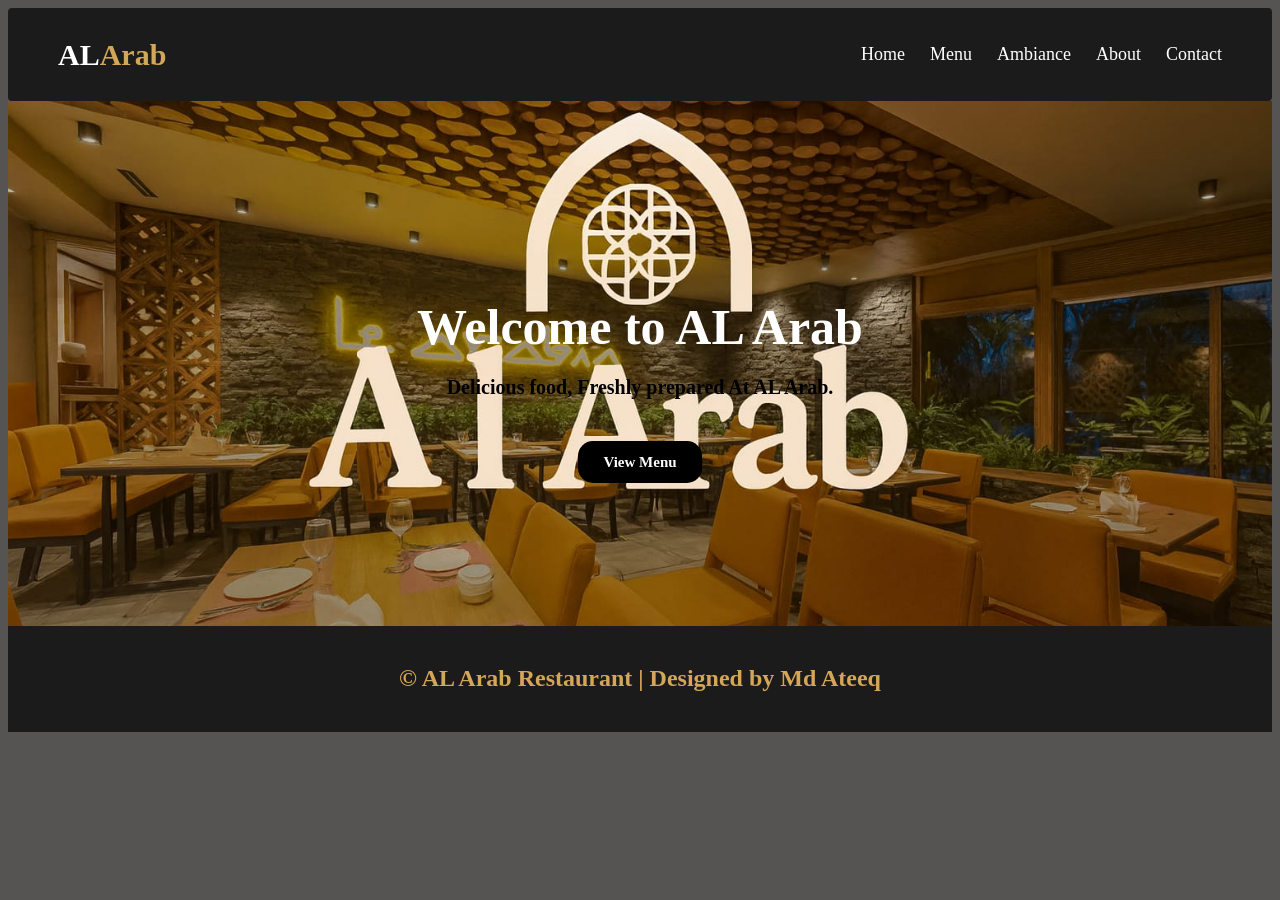
<file: index.html>
<html>
<head>
<title>AL Arab Restaurant</title>
<meta name="viewport" content="width=device-width, initial-scale=1.0">
<link rel="stylesheet" href="assets/css/style.css">
</head>
<body>
<header>
<nav>
<div class="logo">AL<span>Arab</span></div>
<ul class="nav-links">
<li><a href="index.html">Home</a></li>
<li><a href="services.html">Menu</a></li>
<li><a href="gallery.html">Ambiance</a></li>
<li><a href="about.html">About</a></li>
<li><a href="contact.html">Contact</a></li></ul>
</nav>
</header>
<section id="home" class="home">
<h1>Welcome to AL Arab</h1>
<p>Delicious food, Freshly prepared At AL Arab.</p>
<a href="services.html" class="btn">View Menu</a>
</section>
<footer>
<h2>&copy; AL Arab Restaurant | Designed by Md Ateeq</h2>
</footer>
</body>
</html>
</file>
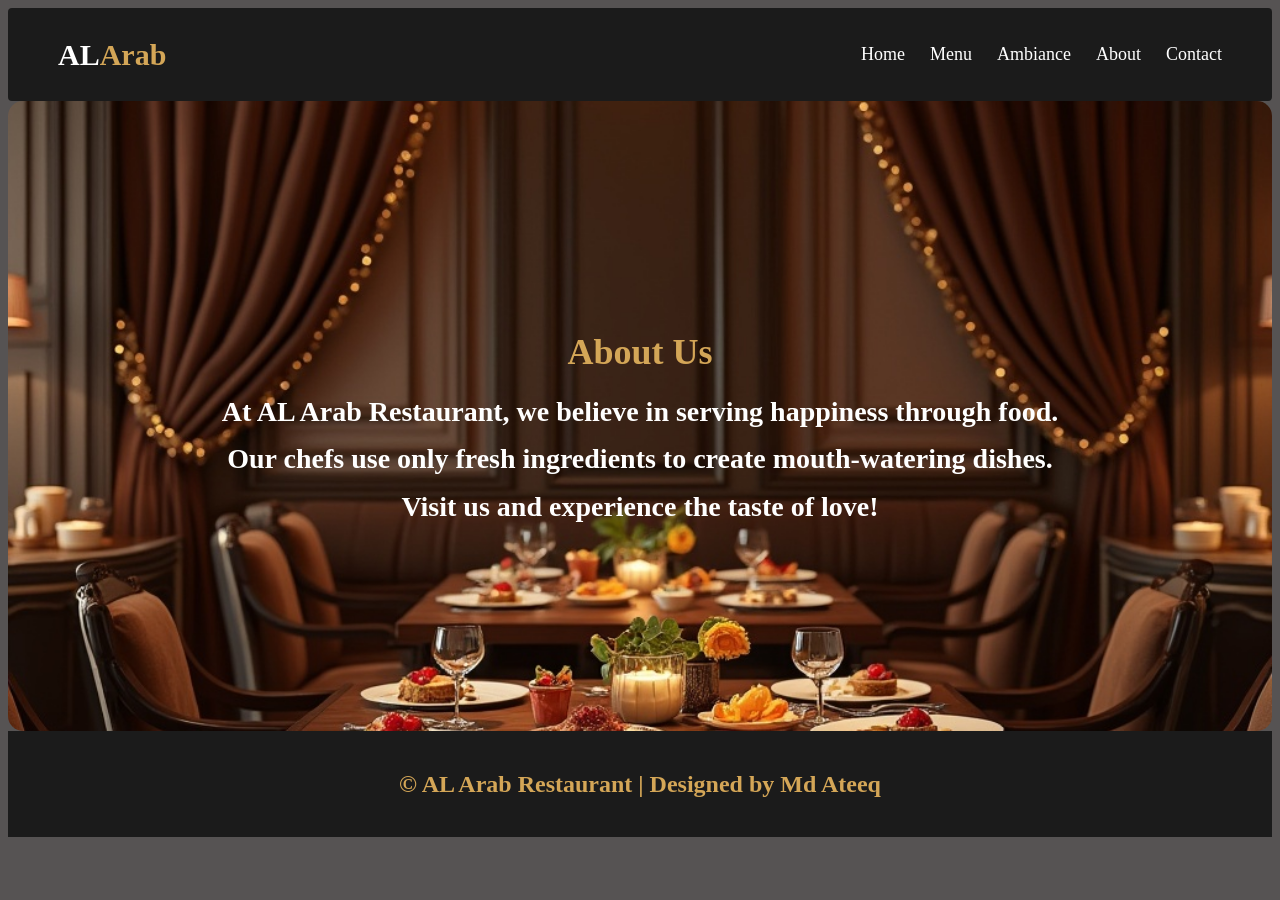
<file: about.html>
<html>
<head>
    <title>AL Arab Restaurant</title>
    <meta name="viewport" content="width=device-width, initial-scale=1.0">
<link rel="stylesheet" href="assets/css/style.css">
</head>
<body>
<header>
<nav>
<div class="logo">AL<span>Arab</span></div>
<ul class="nav-links">
<li><a href="index.html">Home</a></li>
<li><a href="services.html">Menu</a></li>
<li><a href="gallery.html">Ambiance</a></li>
<li><a href="about.html">About</a></li>
<li><a href="contact.html">Contact</a></li></ul>
</ul>
</nav>
</header>
<section id="about" class="about">
<h2>About Us</h2>
<p><b> At AL Arab Restaurant, we believe in serving happiness through food.<br>
        Our chefs use only fresh ingredients to create mouth-watering dishes.<br>
        Visit us and experience the taste of love!
</b></p>
</section>
<footer>
   <h2>&copy; AL Arab Restaurant | Designed by Md Ateeq</h2>
</footer>
</body>
</html>
</file>
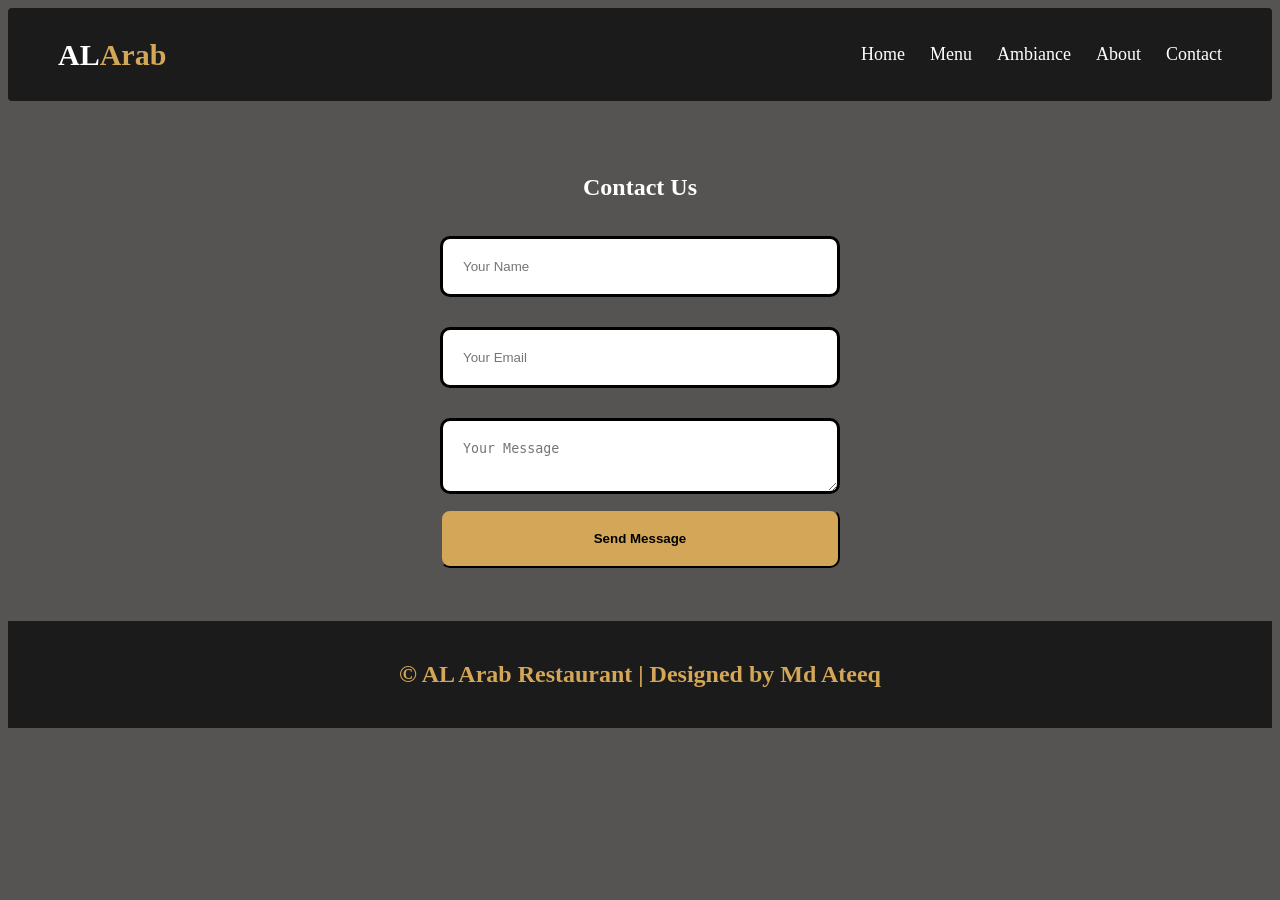
<file: contact.html>
<html>
<head>
<title>AL Arab Restaurant</title>
  <meta name="viewport" content="width=device-width, initial-scale=1.0">
<link rel="stylesheet" href="assets/css/style.css"></head>
<body>
<header>
<nav>
<div class="logo">AL<span>Arab</span></div>
<ul class="nav-links">
<li><a href="index.html">Home</a></li>
<li><a href="services.html">Menu</a></li>
<li><a href="gallery.html">Ambiance</a></li>
<li><a href="about.html">About</a></li>
<li><a href="contact.html">Contact</a></li></ul>
</nav>
</header>
<section id="contact" class="contact">
<h2>Contact Us</h2>
<form>
<input type="text" placeholder="Your Name" required>
<input type="email" placeholder="Your Email" required>
<textarea placeholder="Your Message" required></textarea>
<button type="submit">Send Message</button>
</form>
</section>
<footer>
<h2>&copy; AL Arab Restaurant | Designed by Md Ateeq</h2>
</footer>
</body>
</html>
</file>
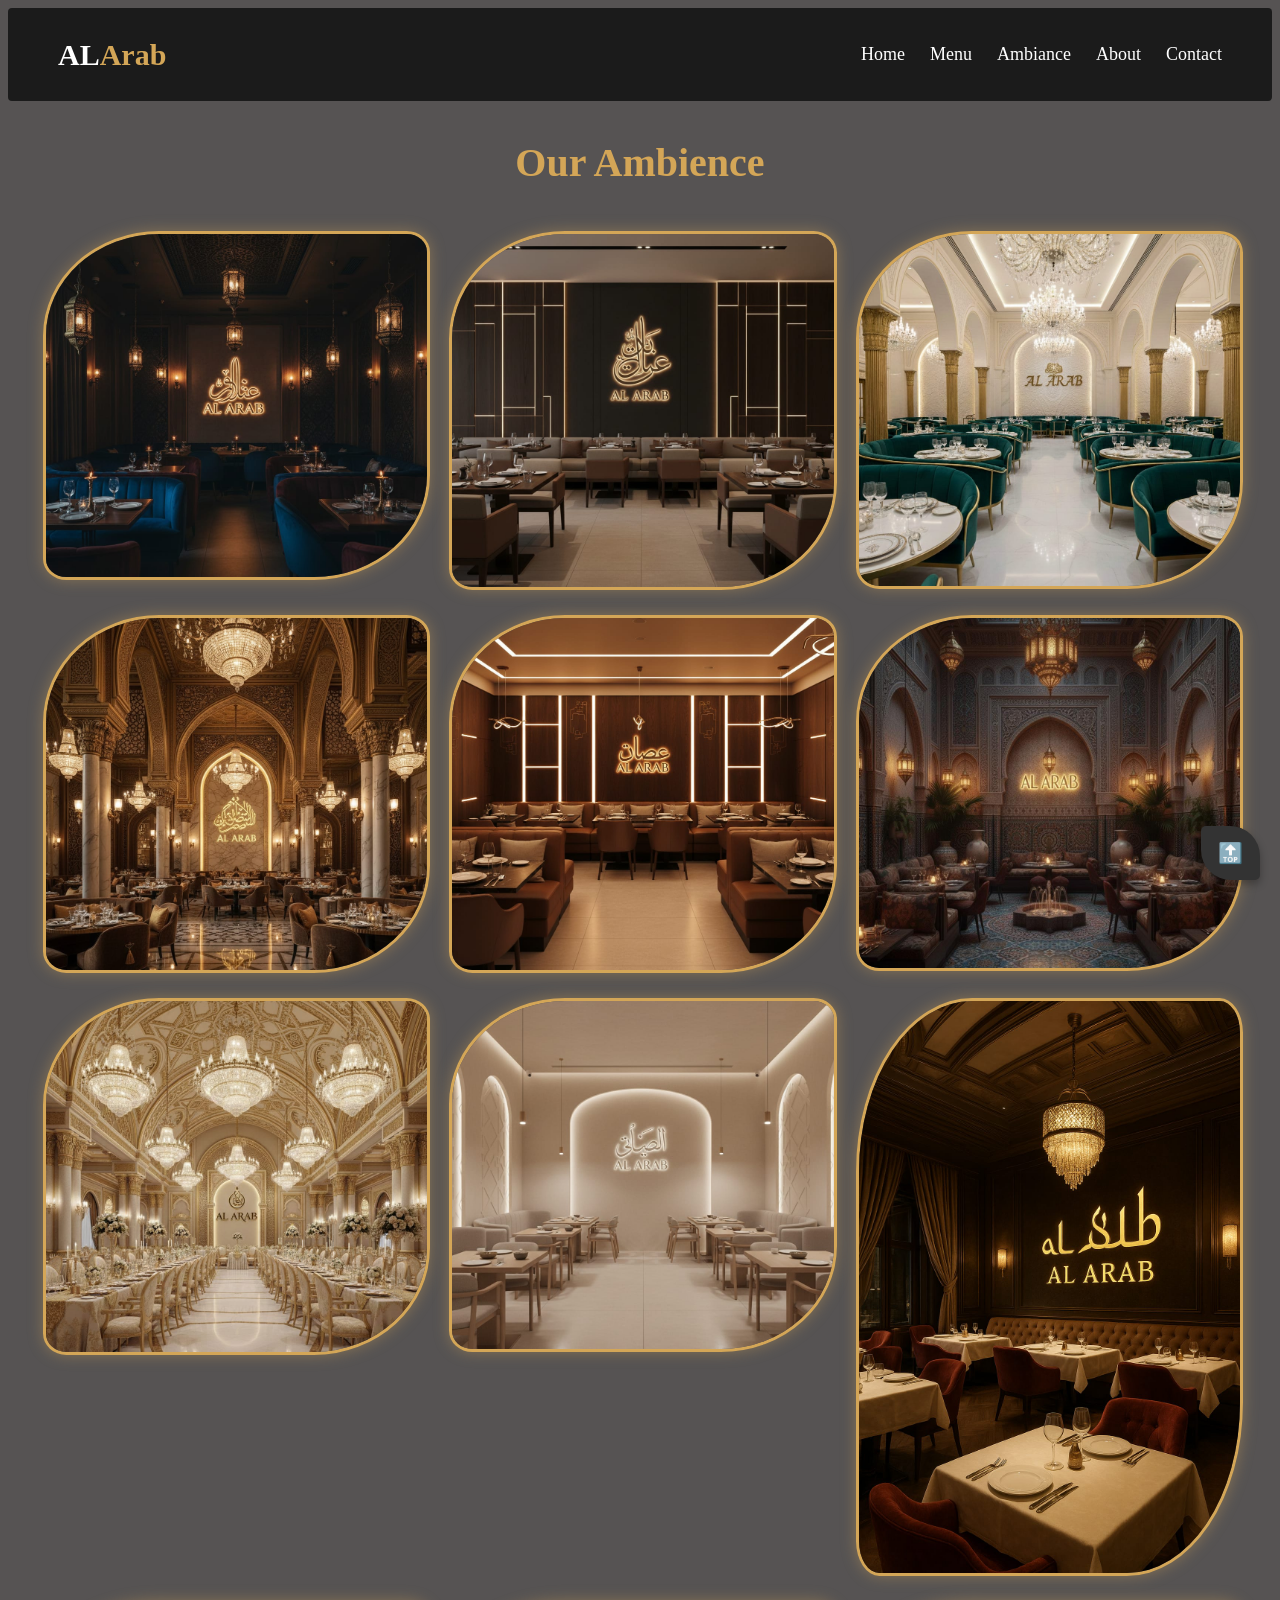
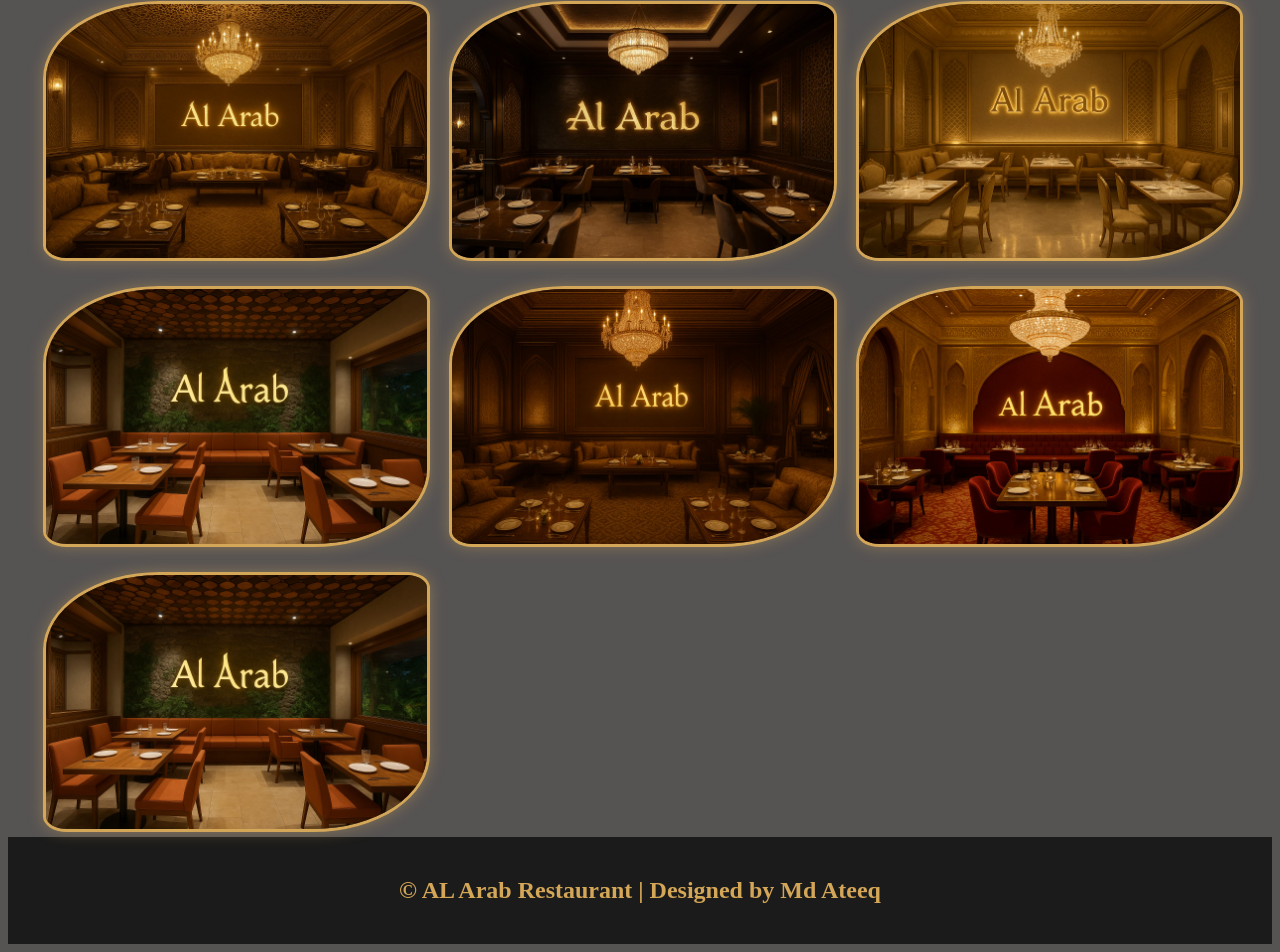
<file: gallery.html>
<html>
<head>
    <title>AL Arab Restaurant</title>
    <meta name="viewport" content="width=device-width, initial-scale=1.0">

<link rel="stylesheet" href="assets/css/style.css">
</head>
<body id="top"> 
  <a href="#top" class="scroll-top">🔝</a>
<header>
<nav>
<div class="logo">AL<span>Arab</span></div>
<ul class="nav-links">
<li><a href="index.html">Home</a></li>
<li><a href="services.html">Menu</a></li>
<li><a href="gallery.html">Ambiance</a></li>
<li><a href="about.html">About</a></li>
<li><a href="contact.html">Contact</a></li></ul>
</nav>
</header>
<section class="ambiance">
    <h2>Our Ambience</h2>
    <div class="ambiance-container">
        <img src="assets/images/ambiance1.jpeg" alt="Restaurant View 1">
        <img src="assets/images/ambiance2.jpeg" alt="Restaurant View 2">
        <img src="assets/images/ambiance3.jpeg" alt="Restaurant View 3">
        <img src="assets/images/ambiance4.jpeg" alt="Restaurant View 4">
        <img src="assets/images/ambiance5.jpeg" alt="Restaurant View 5">
        <img src="assets/images/ambiance6.jpeg" alt="Restaurant View 6">
        <img src="assets/images/ambiance7.jpeg" alt="Restaurant View 7">
        <img src="assets/images/ambiance8.jpeg" alt="Restaurant View 8">
        <img src="assets/images/ambiance9.jpeg" alt="Restaurant View 9">
        <img src="assets/images/ambiance10.jpeg" alt="Restaurant View 10">
        <img src="assets/images/ambiance11.jpeg" alt="Restaurant View 11">
        <img src="assets/images/ambiance12.jpeg" alt="Restaurant View 12">
        <img src="assets/images/ambiance13.jpeg" alt="Restaurant View 13">
        <img src="assets/images/ambiance14.jpeg" alt="Restaurant View 14">
        <img src="assets/images/ambiance15.jpeg" alt="Restaurant View 15">
        <img src="assets/images/ambiance16.jpeg" alt="Restaurant View 16">    
    </div>
</section>
<footer>  
  <h2>&copy; AL Arab Restaurant | Designed by Md Ateeq</h2>
</footer>
</body>
</html>
</file>
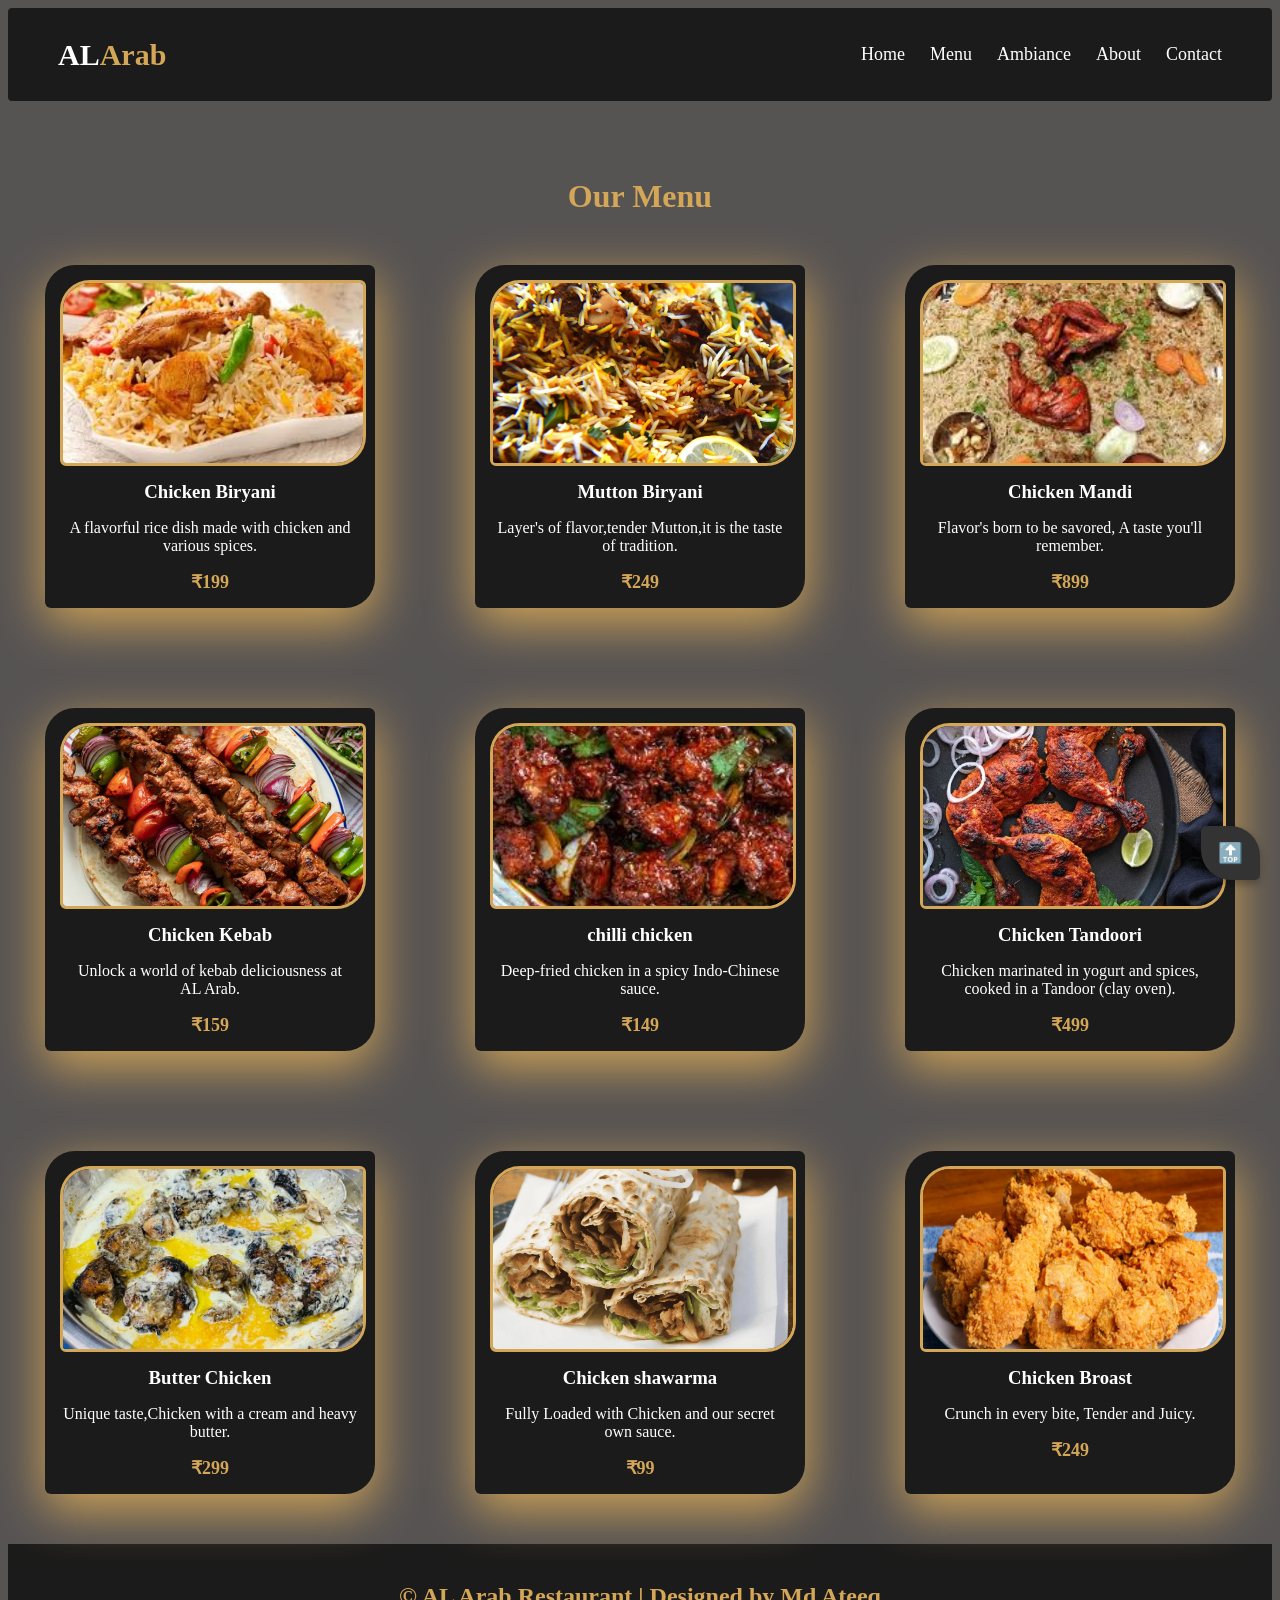
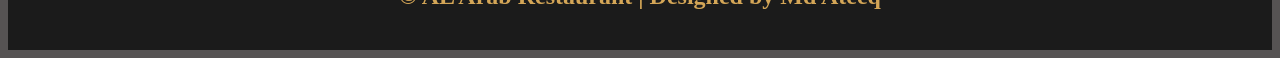
<file: services.html>
<html>
<head>
<title>AL Arab Restuarant</title>
<meta name="viewport" content="width=device-width, initial-scale=1.0">
<link rel="stylesheet" href="assets/css/style.css"></head>
<body id="top"> 
<a href="#top" class="scroll-top">🔝</a>
<header>
<nav>
<div class="logo">AL<span>Arab</span></div>
<ul class="nav-links">
<li><a href="index.html">Home</a></li>
<li><a href="services.html">Menu</a></li>
<li><a href="gallery.html">Ambiance</a></li>
<li><a href="about.html">About</a></li>
<li><a href="contact.html">Contact</a></li></ul>
</nav>
</header>
<section id="menu" class="menu">
<h2>Our Menu</h2>
<div class="menu-items">
<div class="item">
<img src="assets/images/chicken biryani.jpeg" alt="Chicken Biryani">
<h3>Chicken Biryani</h3>
<p>A flavorful rice dish made with chicken and various spices.</p>
<span>₹199</span>
</div>
<div class="item">
<img src="assets/images/mutton biryani.jpg" alt="Mutton Biryani">
<h3>Mutton Biryani</h3>
<p>Layer's of flavor,tender Mutton,it is the taste of tradition.</p>
<span>₹249</span>
</div>
<div class="item">
<img src="assets/images/Chicken mandi.jpg" alt=" Chicken Mandi">
<h3>Chicken Mandi</h3>
<p>Flavor's born to be savored, A taste you'll remember.</p>
<span>₹899</span>
</div>
<div class="item">
<img src="assets/images/Chicken kebab.jpg" alt="Chicken kebab">
<h3>Chicken Kebab</h3>
<p>Unlock a world of kebab deliciousness at <br>AL Arab.</p>
<span>₹159</span>
</div>
<div class="item">
<img src="assets/images/chilli chicken.jpeg" alt="chilli chicken">
<h3>chilli chicken</h3>
<p>Deep-fried chicken in a spicy Indo-Chinese sauce.</p>
<span>₹149</span>
</div>
<div class="item">
<img src="assets/images/Tandoori Chicken.jpg" alt="Chicken Tandoori">
<h3>Chicken Tandoori</h3>
<p>Chicken marinated in yogurt and spices, cooked in a Tandoor (clay oven).</p>
<span>₹499</span>
</div>
<div class="item">
<img src="assets/images/butter chicken.jpeg" alt="Butter Chicken">
<h3>Butter Chicken</h3>
<p>Unique taste,Chicken with a cream and heavy butter.</p>
<span>₹299</span>
</div>
<div class="item">
<img src="assets/images/chicken shawarma.webp" alt="chicken shawarma">
<h3>Chicken shawarma</h3>
<p>Fully Loaded with Chicken and our secret own sauce.</p>
<span>₹99</span>
</div>
<div class="item">
<img src="assets/images/Chicken Broast.jpeg" alt="Chicken Broast">
<h3>Chicken Broast</h3>
<p>Crunch in every bite, Tender and Juicy.</p>
<span>₹249</span>
</div>
</section>
<footer>
<h2>&copy; AL Arab Restaurant | Designed by Md Ateeq</h2>
</footer>
</body>
</html>
</file>
<file: assets/css/style.css>
body {
    background: #565353;
    color: #fff;
}
.scroll-top {
    position: fixed;
    bottom: 20px;
    right: 20px;
    background: #333;
    color: white;
    text-decoration: none;
    padding: 15px 17px;
    border-radius: 5px 30px;
    font-size: 20px;
    box-shadow: 0 4px 8px rgba(0,0,0,0.3);
}
.scroll-top:hover {
    background: #55555500;
}
nav {
    display: flex;
    justify-content: space-between;
    align-items: center;
    border-radius: 4px;
    padding: 20px 50px;
    background: #1b1b1b;
}
.logo {
    font-size: 30px;
    font-weight: 700;
    color: #fff;
}
.logo span {
    color: #d4a657;
}
.nav-links {
    display: flex;
    list-style: none;
}
.nav-links li {
    margin-left: 25px;
}
.nav-links a {
    color: #fff;
    text-decoration: none;
    font-size: 18px;
    transition: 0.3s;
}
.nav-links a:hover {
    color: #d4a657;
}
.home {
    background: url('../images/welcome.jpeg')no-repeat center center/cover ;
    color: #fff;
    text-align: center;
    padding: 155px 20px;
}
.home h1{
    font-size: 50px;
    margin-bottom: 10px;
}
.home p {
    font-size: 20px;
    margin-bottom: 55px;
    color: #000;
    font-weight: bold;
}
.btn {
    font-size: 15px;
    background: #000;
    color: #fff;
    padding: 13px 25px;
    border-radius: 15px;
    text-decoration: none;
    font-weight: bolder;
    transition: 1s;
}
.btn:hover {
    background: #d4a65700;
}
.menu {
    padding: 50px 20px;
    text-align: center;
}
.menu h2 {
    color: #d4a657;
    font-size: 32px;
    margin-bottom: 50px;
}
.menu-items {
    display: flex;
    justify-content: center;
    gap: 100px;
    flex-wrap: wrap;
}

.item {
    background-color: #000;
    width: 300px;
    /* Fixed a slight syntax error below from your original text */
    background: #1b1b1b; 
    border-radius: 30px 6px ;
    padding: 15px;
    transition: 0.2s ease;
    box-shadow: 0 15px 50px #d4a657;
}

.item:hover{
    transform: scale(1.05) ;
    box-shadow: 0 0 25px #d4a657;
}
.item img {
    width: 100%;
    border-radius: 30px 6px;
    height: 180px;
    transition: 0.4s ease;
    object-fit: cover;
    border-style: solid;
    border-width: 3px;
    border-color: #d4a657;
}
.item h3 {
    margin: 15px 0px;
}
.item img:hover {
    transform: scale(1.05);
    box-shadow: 0 0 25px #d4a657;
}
.item span {
    font-size: large;
    font-weight: bold;
    color: #d4a657;
}
.about {
    border-radius: 15px;
    padding: 200px 50px;
    background : url('../images/about.jpg')no-repeat center/cover;
    color:#fff;
    text-align: center;
    }
.about h2 {
    font-size: 36px;
    margin-bottom: 15px;
    color: #d4a657;
}
.about p {
    margin: auto;
    line-height: 1.7;
    font-size: 28px;
    color: #fff;
}
.ambiance {
    padding: 5px 35px;
    text-align: center;
}
.ambiance h2 {
    font-size: 40px;
    margin-bottom: 45px;
    color: #d4a657;
}
.ambiance-container {
    display: grid;
    grid-template-columns: repeat(auto-fit, minmax(320px, 1fr));
    grid-gap: 25px;
}
.ambiance img {
    width: 100%;
    border-color: #d4a657;
    border-style: solid;
    border-radius: 30% 6%;
    transition: transform 0.5s;
    box-shadow: 0 0 15px rgba(212, 166, 87, 0.4);
}
.ambiance img:hover {
    transform: scale(1.4) rotate(15deg);
    box-shadow: 0 0 25px rgba(212, 166, 87, 0.7);
}
.contact {
    padding: 53px 20px;
    text-align: center;
}

.contact form {
    max-width: 400px;
    margin: 0 auto;
    display: flex;
    flex-direction: column;
}
.contact input,
.contact textarea {
    margin: 15px 0;
    padding: 20px;
    border:  solid #000;
    border-radius: 10px;
}
.contact button {
    font-weight:bold ;
    background: #d4a657;
    color: black;
    padding: 20px;
    border-radius: 10px;
    cursor: pointer;
}
.contact button:hover {
        background: #d4a657;
}
footer {
    background: #1b1b1b;
    padding: 20px;
    text-align: center;
    color: #d4a657;
}

/* ==========================================================================
   📱 MOBILE STYLES (Applies to screens 768px wide and below)
   ========================================================================== */
@media screen and (max-width: 768px) {
    /* 1. Navigation adjustment */
    nav {
        flex-direction: column;
        padding: 15px 20px;
        gap: 15px;
    }
    .nav-links {
        padding: 0;
        justify-content: center;
        width: 100%;
    }
    .nav-links li {
        margin: 0 10px; /* Distribute evenly instead of left margin only */
    }
    .nav-links a {
        font-size: 16px;
    }

    /* 2. Hero Section typography and layout sizing */
    .home {
        padding: 100px 15px;
    }
    .home h1 {
        font-size: 32px;
    }
    .home p {
        font-size: 16px;
        margin-bottom: 35px;
    }

    /* 3. Menu Grid Gap Adjustment */
    .menu-items {
        gap: 30px; /* Reduces huge desktop gap so it fits cleanly */
    }
    .item {
        width: 100%; /* Spans full horizontal container limits */
        max-width: 320px; 
    }

    /* 4. About Section Padding Overhaul */
    .about {
        padding: 100px 20px; /* Desktop 200px padding is way too tall on a phone */
    }
    .about h2 {
        font-size: 28px;
    }
    .about p {
        font-size: 18px; /* Desktop 28px font overflows narrow screens */
    }

    /* 5. Ambiance Grid Adjustments */
    .ambiance {
        padding: 5px 15px;
    }
    .ambiance h2 {
        font-size: 28px;
        margin-bottom: 25px;
    }
    .ambiance-container {
        /* Drop minmax width slightly to fit small devices like iPhone SE */
        grid-template-columns: repeat(auto-fit, minmax(260px, 1fr)); 
    }
    /* Disable aggressive scale/rotation hover animations which cause screen breaking on touch swipe */
    .ambiance img:hover {
        transform: scale(1.05); 
    }
    
    /* 6. Scroll Top Icon Tuning */
    .scroll-top {
        bottom: 15px;
        right: 15px;
        padding: 10px 12px;
        font-size: 16px;
    }
}
</file>
